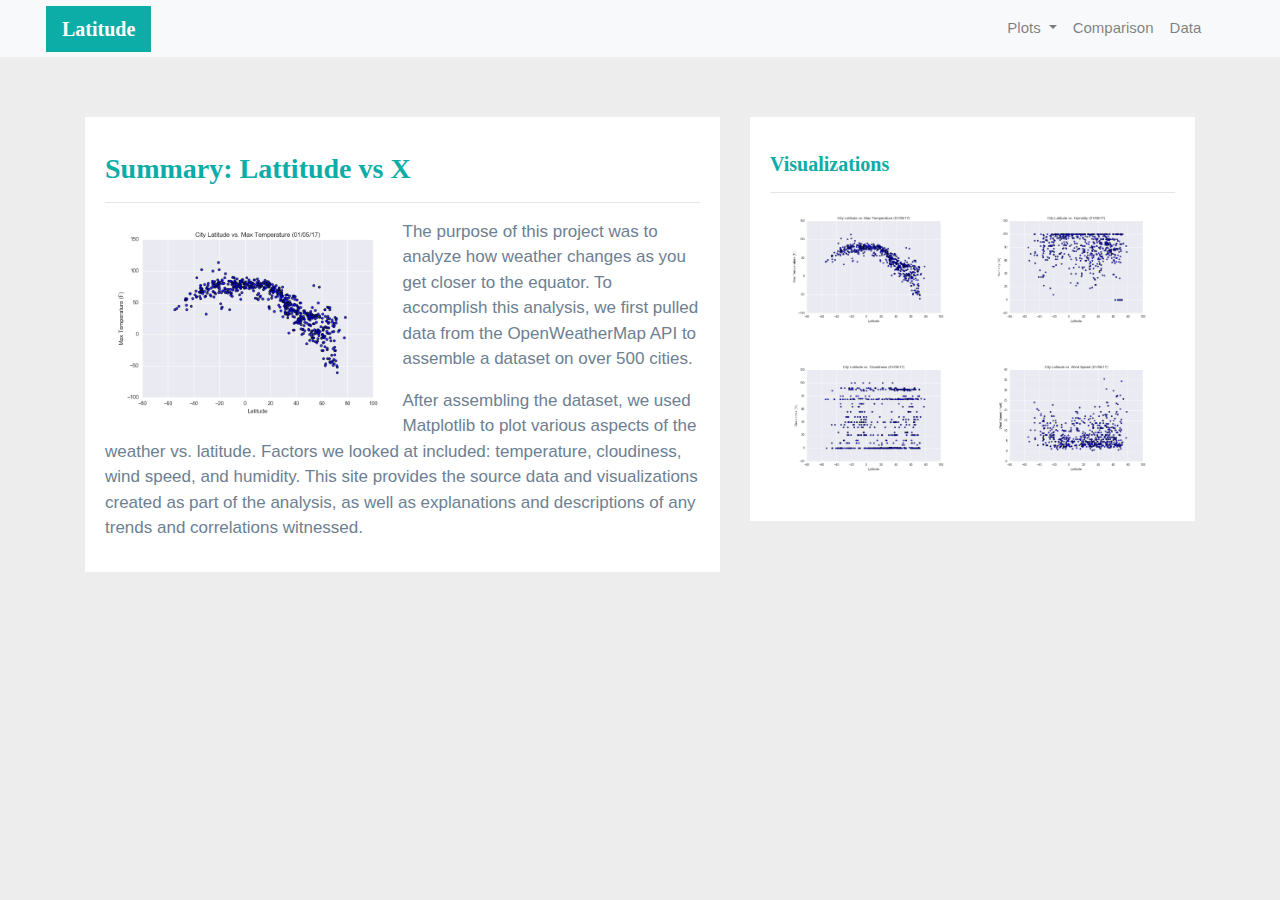
<file: index.html>
<!DOCTYPE html>
<html>

    <head>
        <meta charset="utf-8" />
        <title>Bootstrap Visualization Dashboard</title>
        <meta name="viewport" content="width=device-width, initial-scale=1">

        <!-- Bootstrap CSS -->
        <link rel="stylesheet" href="https://stackpath.bootstrapcdn.com/bootstrap/4.3.1/css/bootstrap.min.css" integrity="sha384-ggOyR0iXCbMQv3Xipma34MD+dH/1fQ784/j6cY/iJTQUOhcWr7x9JvoRxT2MZw1T"
             crossorigin="anonymous">

  <!--CSS Link-->
  <link rel="stylesheet" type="text/css" href="WebVisualizations\style.css">
    </head>


<body>
    <div class="navigation">
    <nav class="navbar navbar-expand-lg navbar-light bg-light">
        <a class="navbar-brand" href="index.html">Latitude</a>
        <button class="navbar-toggler" type="button" data-toggle="collapse" data-target="#navbarSupportedContent" aria-controls="navbarSupportedContent" aria-expanded="false" aria-label="Toggle navigation">
          <span class="navbar-toggler-icon"></span>
        </button>
      <div class="col-8"></div>
      
        <div class="collapse navbar-collapse" id="navbarSupportedContent">
          <ul class="navbar-nav mr-auto">
            <li class="nav-item dropdown">
                <a class="nav-link dropdown-toggle" href="#" id="navbarDropdown" role="button" data-toggle="dropdown" aria-haspopup="true" aria-expanded="false">
                  Plots
                </a>
            <div class="dropdown-menu" aria-labelledby="navbarDropdown">
                <a class="dropdown-item" href="WebVisualizations\maxtemp.html">Max Temp</a>
                <a class="dropdown-item" href="#">Humidity</a>
                <a class="dropdown-item" href="WebVisualizations\Cloudiness.html">Cloudiness</a>
                <a class="dropdown-item" href="#">Wind Speed</a>
              </div>
            </li>
            <li class="nav-item ">
              <a class="nav-link" href="comparison.html">Comparison <span class="sr-only"></span></a>
            </li>
            <li class="nav-item">
              <a class="nav-link" href="table.html">Data</a>
            </li>

          </ul>

        </div>
    </div>
      </nav>
    <div class="container">
        <div class="row">
            <div class="col-lg-7 col-md-12">
                <div class="box">
                    <h3 class="title">Summary: Lattitude vs X</h3>
                    <hr>
                    <img src="Resources\assets\images\Fig1.png" class="vizualization rounded float-left" alt="Max Temperature Graph">
                    <p>The purpose of this project was to analyze how weather changes as you get closer to the equator. To
                      accomplish this analysis, we first pulled data from the OpenWeatherMap API to assemble a dataset on over
                      500 cities.
                    </p>
                    <p>After assembling the dataset, we used Matplotlib to plot various aspects of the weather vs. latitude.
                        Factors we looked at included: temperature, cloudiness, wind speed, and humidity. This site provides the
                        source data and visualizations created as part of the analysis, as well as explanations and descriptions of
                        any trends and correlations witnessed.
                    </p>
                </div>
            </div>
        <div class="col-lg-5 col-md-12">
            <div class="box">
                <h5 class="title">Visualizations</h5>
                <hr>
                <div class="container">
                    <div class="row" style="padding-bottom: 30px;">
                        <div class="col-6">
                            <a href="WebVisualizations\maxtemp.html">
                                <img class="panel" src="Resources/assets/images/Fig1.png" alt="Max Temperature Image">
                            </a>
                        </div>
                        <div class="col-6">
                            <a href="WebVisualizations\humidity.html">
                                <img class="panel" src="Resources/assets/images/Fig2.png" alt="Humidity Graph">
                            </a>
                        </div>
                      </div>
                    <div class="row" style="padding-bottom: 30px;">
                        <div class="col-6">
                            <a href="WebVisualizations\Cloudiness.html">
                                <img class="panel" src="Resources/assets/images/Fig3.png" alt="Cloudiness Graph">
                            </a>
                        </div>
                        <div class="col-6">
                            <a href="WebVisualizations\wind_speed.html">
                                <img class="panel" src="Resources/assets/images/Fig4.png" alt="Wind Speed Graph">
                            </a>
                        </div>
                    </div>
                </div>
            </div>
        </div>

        </div>
    </div>









 <!-- Optional JavaScript -->
    <!-- jQuery first, then Popper.js, then Bootstrap JS -->
    <script src="https://code.jquery.com/jquery-3.2.1.slim.min.js" integrity="sha384-KJ3o2DKtIkvYIK3UENzmM7KCkRr/rE9/Qpg6aAZGJwFDMVNA/GpGFF93hXpG5KkN" crossorigin="anonymous"></script>
    <script src="https://cdnjs.cloudflare.com/ajax/libs/popper.js/1.12.9/umd/popper.min.js" integrity="sha384-ApNbgh9B+Y1QKtv3Rn7W3mgPxhU9K/ScQsAP7hUibX39j7fakFPskvXusvfa0b4Q" crossorigin="anonymous"></script>
    <script src="https://maxcdn.bootstrapcdn.com/bootstrap/4.0.0/js/bootstrap.min.js" integrity="sha384-JZR6Spejh4U02d8jOt6vLEHfe/JQGiRRSQQxSfFWpi1MquVdAyjUar5+76PVCmYl" crossorigin="anonymous"></script>
  
</body>
</html>
</file>
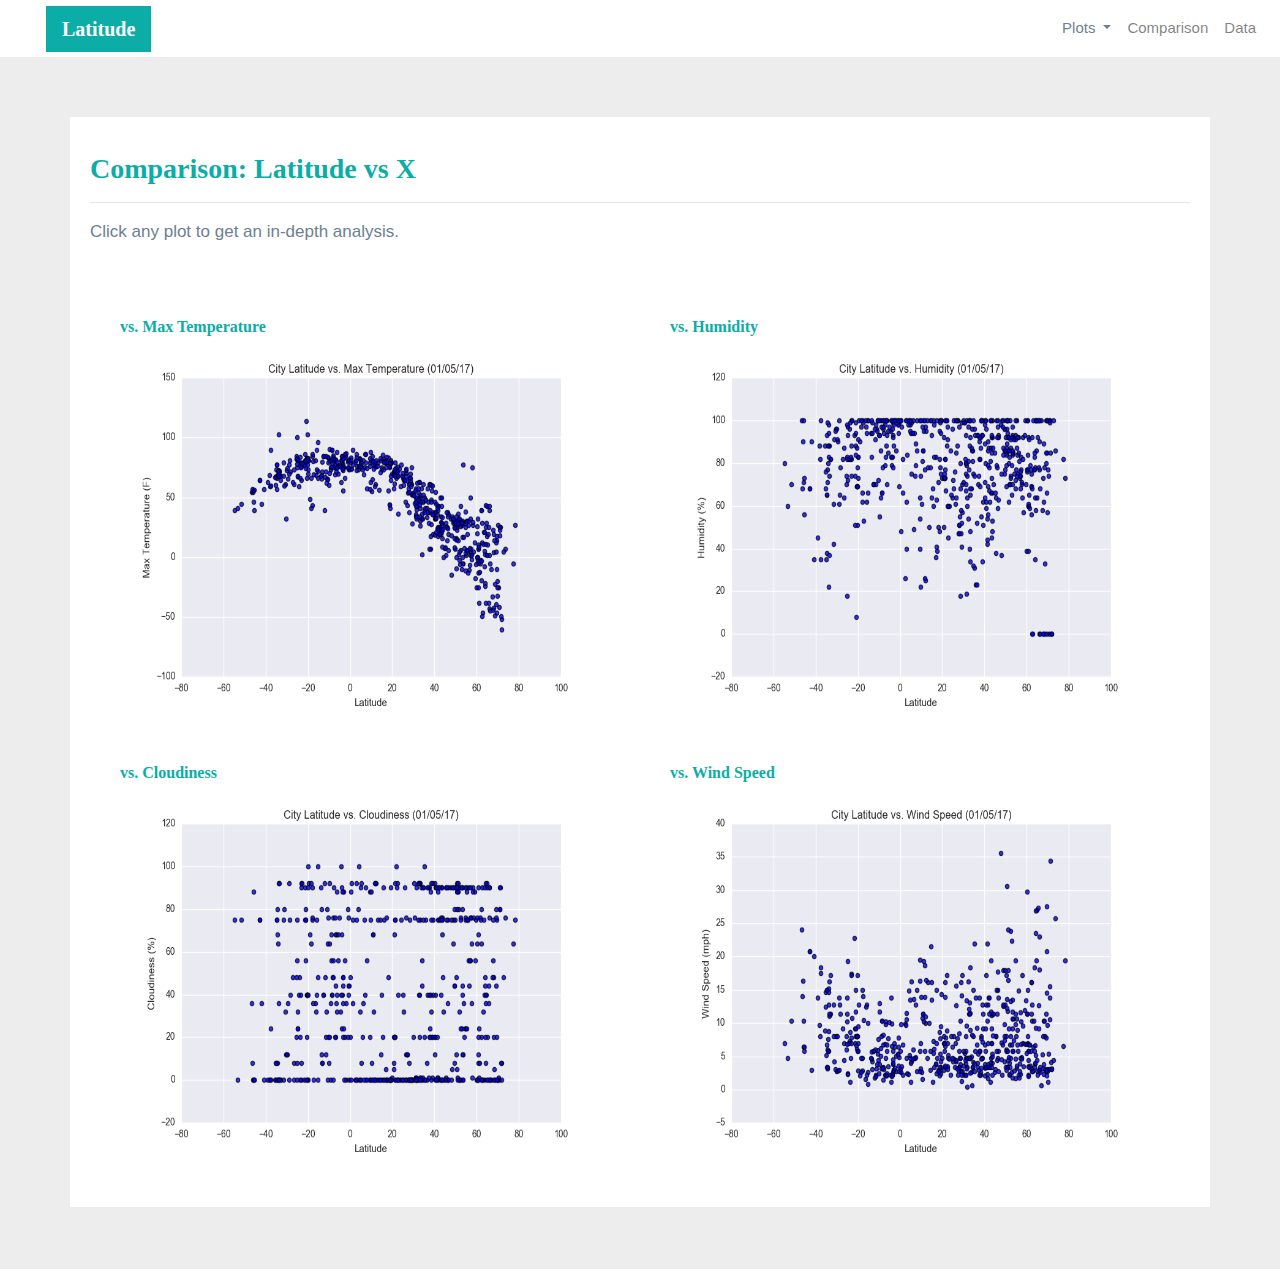
<file: comparison.html>
<!DOCTYPE html>
<html>

<head>
  <meta charset="utf-8" />
  <meta http-equiv="X-UA-Compatible" content="IE=edge">
  <title>Bootstrap Visualization Dashboard</title>
  <meta name="viewport" content="width=device-width, initial-scale=1">

  <!-- Bootstrap CSS -->
  <link rel="stylesheet" href="https://stackpath.bootstrapcdn.com/bootstrap/4.3.1/css/bootstrap.min.css" integrity="sha384-ggOyR0iXCbMQv3Xipma34MD+dH/1fQ784/j6cY/iJTQUOhcWr7x9JvoRxT2MZw1T"
    crossorigin="anonymous">

  <!--CSS Link-->
  <link rel="stylesheet" type="text/css" href="WebVisualizations\style.css">

</head>

<body>
  <!-- Navigation Section -->
  <div class="navigation">
    <nav class="navbar navbar-expand-lg navbar-light">
      <a class="navbar-brand" style="background-color: #0BADA6;" href="index.html">Latitude</a>
      <button class="navbar-toggler  border border-white" type="button" data-toggle="collapse" data-target="#navbarNavDropdown"
        aria-controls="navbarNavDropdown" aria-expanded="false" aria-label="Toggle navigation">
        <span class="navbar-toggler-icon"></span>
      </button>
      <div class="collapse navbar-collapse" id="navbarNavDropdown">
        <ul class="navbar-nav ml-auto">
          <li class="nav-item dropdown">
            <a class="nav-link dropdown-toggle" href="#" id="navbarDropdownMenuLink" data-toggle="dropdown"
              aria-haspopup="true" aria-expanded="false" style="color: #6D8092">
              Plots
            </a>
            <div class="dropdown-menu" aria-labelledby="navbarDropdownMenuLink">
              <a class="dropdown-item" href="WebVisualizations\maxtemp.html">Max Temperature</a>
              <a class="dropdown-item" href="humidity.html">Humidity</a>
              <a class="dropdown-item" href="WebVisualizations\Cloudiness.html">Cloudiness</a>
              <a class="dropdown-item" href="wind_speed.html">Wind Speed</a>
            </div>
          </li>
          <li class="nav-item">
            <a class="nav-link" href="comparisons.html">Comparison</a>
          </li>
          <li class="nav-item">
            <a class="nav-link" href="table.html">Data</a>
          </li>

        </ul>
      </div>
    </nav>
  </div>
  <!-- Content Section -->
  <div class="container">
    <div class="row">
      <div>
        <!-- Left box  -->
        <div class="box">
          <h3 class="title">Comparison: Latitude vs X</h3>
          <hr>
          <p>Click any plot to get an in-depth analysis.</p>
          <div class="container" style="padding-bottom: 40px;">
            <div class="row">
              <div class="col-lg-6" style="padding: 30px;">
                <div class="title">vs. Max Temperature</div>
                <a href="WebVisualizations\maxtemp.html">
                  <img class="panel" src="Resources/assets/images/Fig1.png" alt="Max Temperature Image">
                </a>
              </div>
              <div class="col-lg-6" style="padding: 30px;">
                <div class="title">vs. Humidity</div>
                <a href="WebVisualizations\humidity.html">
                  <img class="panel" src="Resources/assets/images/Fig2.png" alt="Humidity Graph">
                </a>
              </div>
            </div>

            <div class="row">
              <div class="col-lg-6" style="padding: 30px;">
                <div class="title">vs. Cloudiness</div>
                <a href="WebVisualizations\Cloudiness.html">
                  <img class="panel" src="Resources/assets/images/Fig3.png" alt="Cloudiness Graph">
                </a>

              </div>
              <div class="col-lg-6" style="padding: 30px;">
                <div class="title">vs. Wind Speed</div>
                <a href="WebVisualizations\wind_speed.html">
                  <img class="panel" src="Resources/assets/images/Fig4.png" alt="Wind Speed Graph">
                </a>
              </div>
            </div>
          </div>
        </div>
      </div>
    </div>
  </div>

  <!-- Bootstrap JS -->
  <script src="https://code.jquery.com/jquery-3.3.1.slim.min.js" integrity="sha384-q8i/X+965DzO0rT7abK41JStQIAqVgRVzpbzo5smXKp4YfRvH+8abtTE1Pi6jizo" 
    crossorigin="anonymous"></script>
  <script src="https://cdnjs.cloudflare.com/ajax/libs/popper.js/1.14.7/umd/popper.min.js" integrity="sha384-UO2eT0CpHqdSJQ6hJty5KVphtPhzWj9WO1clHTMGa3JDZwrnQq4sF86dIHNDz0W1" 
    crossorigin="anonymous"></script>
  <script src="https://stackpath.bootstrapcdn.com/bootstrap/4.3.1/js/bootstrap.min.js" integrity="sha384-JjSmVgyd0p3pXB1rRibZUAYoIIy6OrQ6VrjIEaFf/nJGzIxFDsf4x0xIM+B07jRM" 
    crossorigin="anonymous"></script>

</body>

</html>
</file>
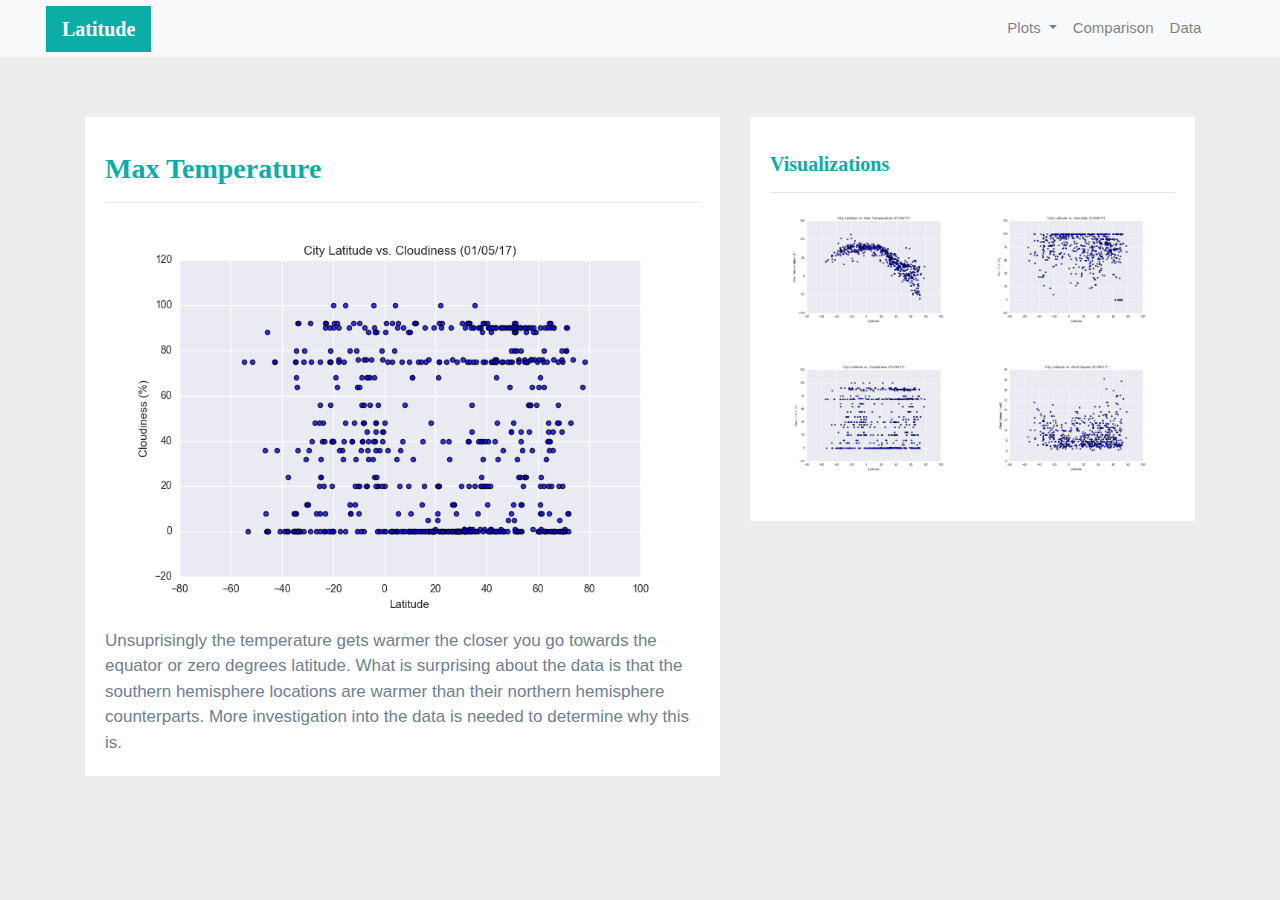
<file: WebVisualizations/Cloudiness.html>
<!DOCTYPE html>
<html>

    <head>
        <meta charset="utf-8" />
        <title>Bootstrap Visualization Dashboard</title>
        <meta name="viewport" content="width=device-width, initial-scale=1">

        <!-- Bootstrap CSS -->
        <link rel="stylesheet" href="https://stackpath.bootstrapcdn.com/bootstrap/4.3.1/css/bootstrap.min.css" integrity="sha384-ggOyR0iXCbMQv3Xipma34MD+dH/1fQ784/j6cY/iJTQUOhcWr7x9JvoRxT2MZw1T"
             crossorigin="anonymous">

  <!--CSS Link-->
  <link rel="stylesheet" type="text/css" href="style.css">
    </head>


<body>
    <div class="navigation">
    <nav class="navbar navbar-expand-lg navbar-light bg-light">
        <a class="navbar-brand" href="index.html">Latitude</a>
        <button class="navbar-toggler" type="button" data-toggle="collapse" data-target="#navbarSupportedContent" aria-controls="navbarSupportedContent" aria-expanded="false" aria-label="Toggle navigation">
          <span class="navbar-toggler-icon"></span>
        </button>
      <div class="col-8"></div>
      
        <div class="collapse navbar-collapse" id="navbarSupportedContent">
          <ul class="navbar-nav mr-auto">
            <li class="nav-item dropdown">
                <a class="nav-link dropdown-toggle" href="#" id="navbarDropdown" role="button" data-toggle="dropdown" aria-haspopup="true" aria-expanded="false">
                  Plots
                </a>
            <div class="dropdown-menu" aria-labelledby="navbarDropdown">
                <a class="dropdown-item" href="maxtemp.html">Max Temp</a>
                <a class="dropdown-item" href="Cloudiness.html">Humidity</a>
                <a class="dropdown-item" href="#">Cloudiness</a>
                <a class="dropdown-item" href="#">Wind Speed</a>
              </div>
            </li>
            <li class="nav-item ">
              <a class="nav-link" href="comparison.html">Comparison <span class="sr-only"></span></a>
            </li>
            <li class="nav-item">
              <a class="nav-link" href="table.html">Data</a>
            </li>

          </ul>

        </div>
    </div>
      </nav>
    <div class="container">
        <div class="row">
            <div class="col-lg-7 col-md-12">
                <div class="box" style="padding-bottom: 5px;">
                    <h3 class="title">Max Temperature</h3>
                    <hr>
                    <img src="..\Resources\assets\images\Fig3.png"  alt="Max Temperature Graph">
                    <p>Unsuprisingly the temperature gets warmer the closer you go towards the equator or zero degrees latitude. What
                        is surprising about the data is that the southern hemisphere locations are warmer than their northern hemisphere
                        counterparts. More investigation into the data is needed to determine why this is.
                    </p>
                </div>
            </div>
            <div class="col-lg-5 col-md-12">
                <div class="box">
                    <h5 class="title">Visualizations</h5>
                    <hr>
                    <div class="container">
                        <div class="row" style="padding-bottom: 30px;">
                            <div class="col-6">
                                <a href="maxtemp.html">
                                    <img class="panel" src="..\Resources/assets/images/Fig1.png" alt="Max Temperature Image" width="300" height="300">
                                </a>
                            </div>
                            <div class="col-6">
                                <a href="humidity.html">
                                    <img class="panel" src="..\Resources/assets/images/Fig2.png" alt="Humidity Graph">
                                </a>
                            </div>
                          </div>
                        <div class="row" style="padding-bottom: 30px;">
                            <div class="col-6">
                                <a href="cloudiness.html">
                                    <img class="panel" src="..\Resources/assets/images/Fig3.png" alt="Cloudiness Graph">
                                </a>
                            </div>
                            <div class="col-6">
                                <a href="wind_speed.html">
                                    <img class="panel" src="..\Resources/assets/images/Fig4.png" alt="Wind Speed Graph">
                                </a>
                            </div>
                        </div>
                    </div>
                </div>
            </div>
    
            </div>
        </div>









 <!-- Optional JavaScript -->
    <!-- jQuery first, then Popper.js, then Bootstrap JS -->
    <script src="https://code.jquery.com/jquery-3.2.1.slim.min.js" integrity="sha384-KJ3o2DKtIkvYIK3UENzmM7KCkRr/rE9/Qpg6aAZGJwFDMVNA/GpGFF93hXpG5KkN" crossorigin="anonymous"></script>
    <script src="https://cdnjs.cloudflare.com/ajax/libs/popper.js/1.12.9/umd/popper.min.js" integrity="sha384-ApNbgh9B+Y1QKtv3Rn7W3mgPxhU9K/ScQsAP7hUibX39j7fakFPskvXusvfa0b4Q" crossorigin="anonymous"></script>
    <script src="https://maxcdn.bootstrapcdn.com/bootstrap/4.0.0/js/bootstrap.min.js" integrity="sha384-JZR6Spejh4U02d8jOt6vLEHfe/JQGiRRSQQxSfFWpi1MquVdAyjUar5+76PVCmYl" crossorigin="anonymous"></script>
  
</body>
</html>
</file>
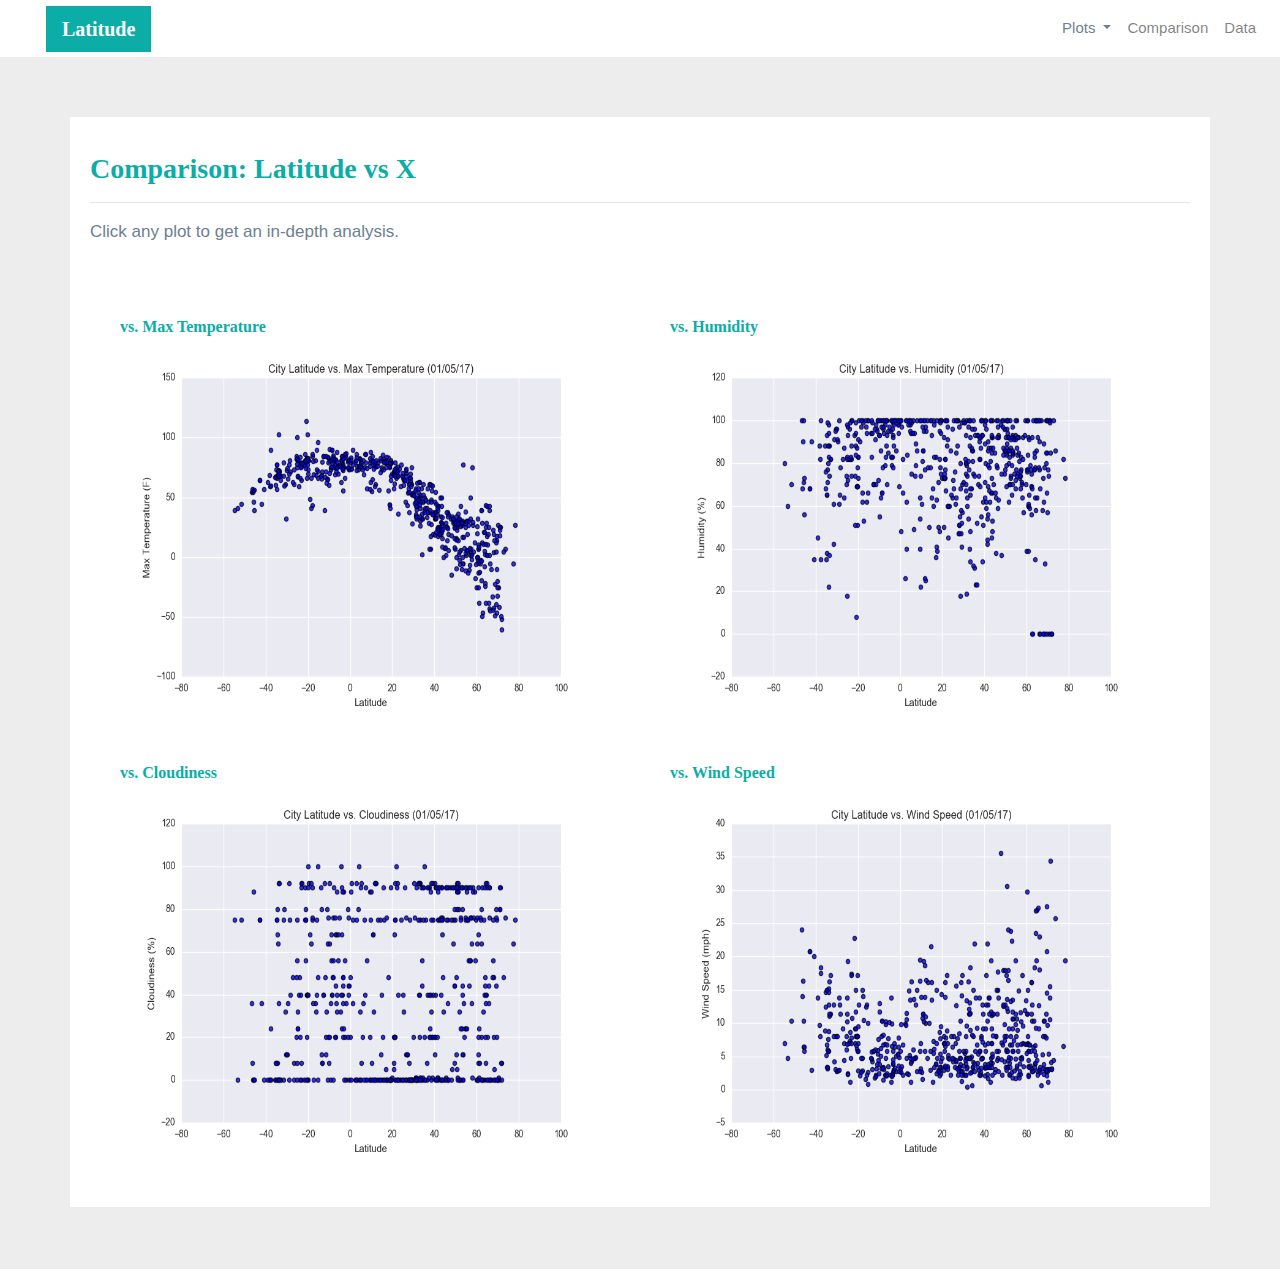
<file: WebVisualizations/comparison.html>
<!DOCTYPE html>
<html>

<head>
  <meta charset="utf-8" />
  <meta http-equiv="X-UA-Compatible" content="IE=edge">
  <title>Bootstrap Visualization Dashboard</title>
  <meta name="viewport" content="width=device-width, initial-scale=1">

  <!-- Bootstrap CSS -->
  <link rel="stylesheet" href="https://stackpath.bootstrapcdn.com/bootstrap/4.3.1/css/bootstrap.min.css" integrity="sha384-ggOyR0iXCbMQv3Xipma34MD+dH/1fQ784/j6cY/iJTQUOhcWr7x9JvoRxT2MZw1T"
    crossorigin="anonymous">

  <!--CSS Link-->
  <link rel="stylesheet" type="text/css" href="style.css">

</head>

<body>
  <!-- Navigation Section -->
  <div class="navigation">
    <nav class="navbar navbar-expand-lg navbar-light">
      <a class="navbar-brand" style="background-color: #0BADA6;" href="index.html">Latitude</a>
      <button class="navbar-toggler  border border-white" type="button" data-toggle="collapse" data-target="#navbarNavDropdown"
        aria-controls="navbarNavDropdown" aria-expanded="false" aria-label="Toggle navigation">
        <span class="navbar-toggler-icon"></span>
      </button>
      <div class="collapse navbar-collapse" id="navbarNavDropdown">
        <ul class="navbar-nav ml-auto">
          <li class="nav-item dropdown">
            <a class="nav-link dropdown-toggle" href="#" id="navbarDropdownMenuLink" data-toggle="dropdown"
              aria-haspopup="true" aria-expanded="false" style="color: #6D8092">
              Plots
            </a>
            <div class="dropdown-menu" aria-labelledby="navbarDropdownMenuLink">
              <a class="dropdown-item" href="maxtemp.html">Max Temperature</a>
              <a class="dropdown-item" href="humidity.html">Humidity</a>
              <a class="dropdown-item" href="cloudiness.html">Cloudiness</a>
              <a class="dropdown-item" href="wind_speed.html">Wind Speed</a>
            </div>
          </li>
          <li class="nav-item">
            <a class="nav-link" href="comparisons.html">Comparison</a>
          </li>
          <li class="nav-item">
            <a class="nav-link" href="table.html">Data</a>
          </li>

        </ul>
      </div>
    </nav>
  </div>
  <!-- Content Section -->
  <div class="container">
    <div class="row">
      <div>
        <!-- Left box  -->
        <div class="box">
          <h3 class="title">Comparison: Latitude vs X</h3>
          <hr>
          <p>Click any plot to get an in-depth analysis.</p>
          <div class="container" style="padding-bottom: 40px;">
            <div class="row">
              <div class="col-lg-6" style="padding: 30px;">
                <div class="title">vs. Max Temperature</div>
                <a href="maxtemp.html">
                  <img class="panel" src="..\Resources/assets/images/Fig1.png" alt="Max Temperature Image">
                </a>
              </div>
              <div class="col-lg-6" style="padding: 30px;">
                <div class="title">vs. Humidity</div>
                <a href="humidity.html">
                  <img class="panel" src="..\Resources/assets/images/Fig2.png" alt="Humidity Graph">
                </a>
              </div>
            </div>

            <div class="row">
              <div class="col-lg-6" style="padding: 30px;">
                <div class="title">vs. Cloudiness</div>
                <a href="cloudiness.html">
                  <img class="panel" src="..\Resources/assets/images/Fig3.png" alt="Cloudiness Graph">
                </a>

              </div>
              <div class="col-lg-6" style="padding: 30px;">
                <div class="title">vs. Wind Speed</div>
                <a href="wind_speed.html">
                  <img class="panel" src="..\Resources/assets/images/Fig4.png" alt="Wind Speed Graph">
                </a>
              </div>
            </div>
          </div>
        </div>
      </div>
    </div>
  </div>

  <!-- Bootstrap JS -->
  <script src="https://code.jquery.com/jquery-3.3.1.slim.min.js" integrity="sha384-q8i/X+965DzO0rT7abK41JStQIAqVgRVzpbzo5smXKp4YfRvH+8abtTE1Pi6jizo" 
    crossorigin="anonymous"></script>
  <script src="https://cdnjs.cloudflare.com/ajax/libs/popper.js/1.14.7/umd/popper.min.js" integrity="sha384-UO2eT0CpHqdSJQ6hJty5KVphtPhzWj9WO1clHTMGa3JDZwrnQq4sF86dIHNDz0W1" 
    crossorigin="anonymous"></script>
  <script src="https://stackpath.bootstrapcdn.com/bootstrap/4.3.1/js/bootstrap.min.js" integrity="sha384-JjSmVgyd0p3pXB1rRibZUAYoIIy6OrQ6VrjIEaFf/nJGzIxFDsf4x0xIM+B07jRM" 
    crossorigin="anonymous"></script>

</body>

</html>
</file>
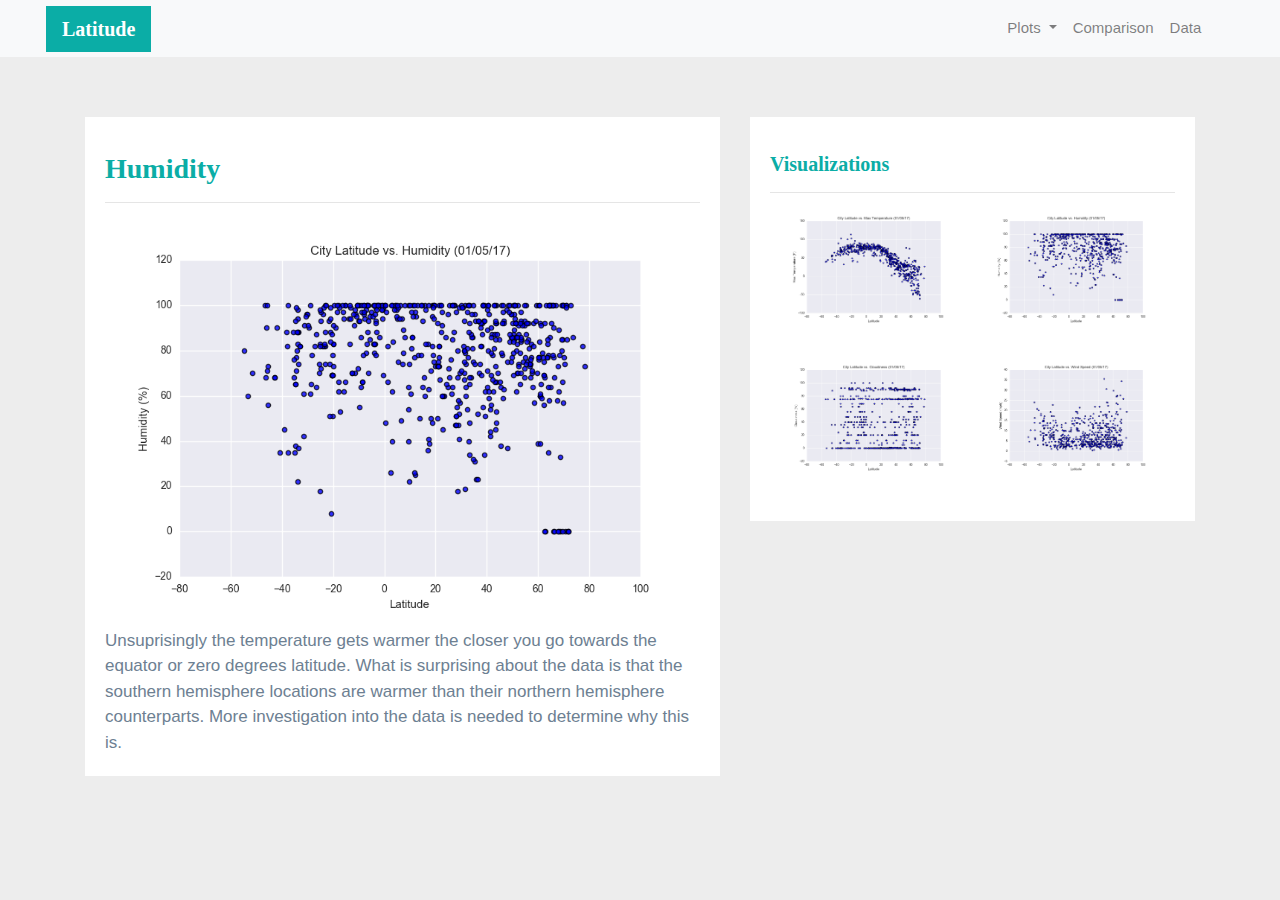
<file: WebVisualizations/humidity.html>
<!DOCTYPE html>
<html>

    <head>
        <meta charset="utf-8" />
        <title>Bootstrap Visualization Dashboard</title>
        <meta name="viewport" content="width=device-width, initial-scale=1">

        <!-- Bootstrap CSS -->
        <link rel="stylesheet" href="https://stackpath.bootstrapcdn.com/bootstrap/4.3.1/css/bootstrap.min.css" integrity="sha384-ggOyR0iXCbMQv3Xipma34MD+dH/1fQ784/j6cY/iJTQUOhcWr7x9JvoRxT2MZw1T"
             crossorigin="anonymous">

  <!--CSS Link-->
  <link rel="stylesheet" type="text/css" href="style.css">
    </head>


<body>
    <div class="navigation">
    <nav class="navbar navbar-expand-lg navbar-light bg-light">
        <a class="navbar-brand" href="../index.html">Latitude</a>
        <button class="navbar-toggler" type="button" data-toggle="collapse" data-target="#navbarSupportedContent" aria-controls="navbarSupportedContent" aria-expanded="false" aria-label="Toggle navigation">
          <span class="navbar-toggler-icon"></span>
        </button>
      <div class="col-8"></div>
      
        <div class="collapse navbar-collapse" id="navbarSupportedContent">
          <ul class="navbar-nav mr-auto">
            <li class="nav-item dropdown">
                <a class="nav-link dropdown-toggle" href="#" id="navbarDropdown" role="button" data-toggle="dropdown" aria-haspopup="true" aria-expanded="false">
                  Plots
                </a>
            <div class="dropdown-menu" aria-labelledby="navbarDropdown">
                <a class="dropdown-item" href="maxtemp.html">Max Temp</a>
                <a class="dropdown-item" href="humidity.html">Humidity</a>
                <a class="dropdown-item" href="Cloudiness.html">Cloudiness</a>
                <a class="dropdown-item" href="#">Wind Speed</a>
              </div>
            </li>
            <li class="nav-item ">
              <a class="nav-link" href="../comparison.html">Comparison <span class="sr-only"></span></a>
            </li>
            <li class="nav-item">
              <a class="nav-link" href="../table.html">Data</a>
            </li>

          </ul>

        </div>
    </div>
      </nav>
    <div class="container">
        <div class="row">
            <div class="col-lg-7 col-md-12">
                <div class="box" style="padding-bottom: 5px;">
                    <h3 class="title">Humidity</h3>
                    <hr>
                    <img src="..\Resources\assets\images\Fig2.png"  alt="Humidity Graph">
                    <p>Unsuprisingly the temperature gets warmer the closer you go towards the equator or zero degrees latitude. What
                        is surprising about the data is that the southern hemisphere locations are warmer than their northern hemisphere
                        counterparts. More investigation into the data is needed to determine why this is.
                    </p>
                </div>
            </div>
            <div class="col-lg-5 col-md-12">
                <div class="box">
                    <h5 class="title">Visualizations</h5>
                    <hr>
                    <div class="container">
                        <div class="row" style="padding-bottom: 30px;">
                            <div class="col-6">
                                <a href="maxtemp.html">
                                    <img class="panel" src="..\Resources\assets\images\Fig1.png" alt="Max Temperature Image" width="300" height="300">
                                </a>
                            </div>
                            <div class="col-6">
                                <a href="humidity.html">
                                    <img class="panel" src="../Resources/assets/images/Fig2.png" alt="Humidity Graph">
                                </a>
                            </div>
                          </div>
                        <div class="row" style="padding-bottom: 30px;">
                            <div class="col-6">
                                <a href="cloudiness.html">
                                    <img class="panel" src="../Resources/assets/images/Fig3.png" alt="Cloudiness Graph">
                                </a>
                            </div>
                            <div class="col-6">
                                <a href="wind_speed.html">
                                    <img class="panel" src="../Resources/assets/images/Fig4.png" alt="Wind Speed Graph">
                                </a>
                            </div>
                        </div>
                    </div>
                </div>
            </div>
    
            </div>
        </div>









 <!-- Optional JavaScript -->
    <!-- jQuery first, then Popper.js, then Bootstrap JS -->
    <script src="https://code.jquery.com/jquery-3.2.1.slim.min.js" integrity="sha384-KJ3o2DKtIkvYIK3UENzmM7KCkRr/rE9/Qpg6aAZGJwFDMVNA/GpGFF93hXpG5KkN" crossorigin="anonymous"></script>
    <script src="https://cdnjs.cloudflare.com/ajax/libs/popper.js/1.12.9/umd/popper.min.js" integrity="sha384-ApNbgh9B+Y1QKtv3Rn7W3mgPxhU9K/ScQsAP7hUibX39j7fakFPskvXusvfa0b4Q" crossorigin="anonymous"></script>
    <script src="https://maxcdn.bootstrapcdn.com/bootstrap/4.0.0/js/bootstrap.min.js" integrity="sha384-JZR6Spejh4U02d8jOt6vLEHfe/JQGiRRSQQxSfFWpi1MquVdAyjUar5+76PVCmYl" crossorigin="anonymous"></script>
  
</body>
</html>
</file>
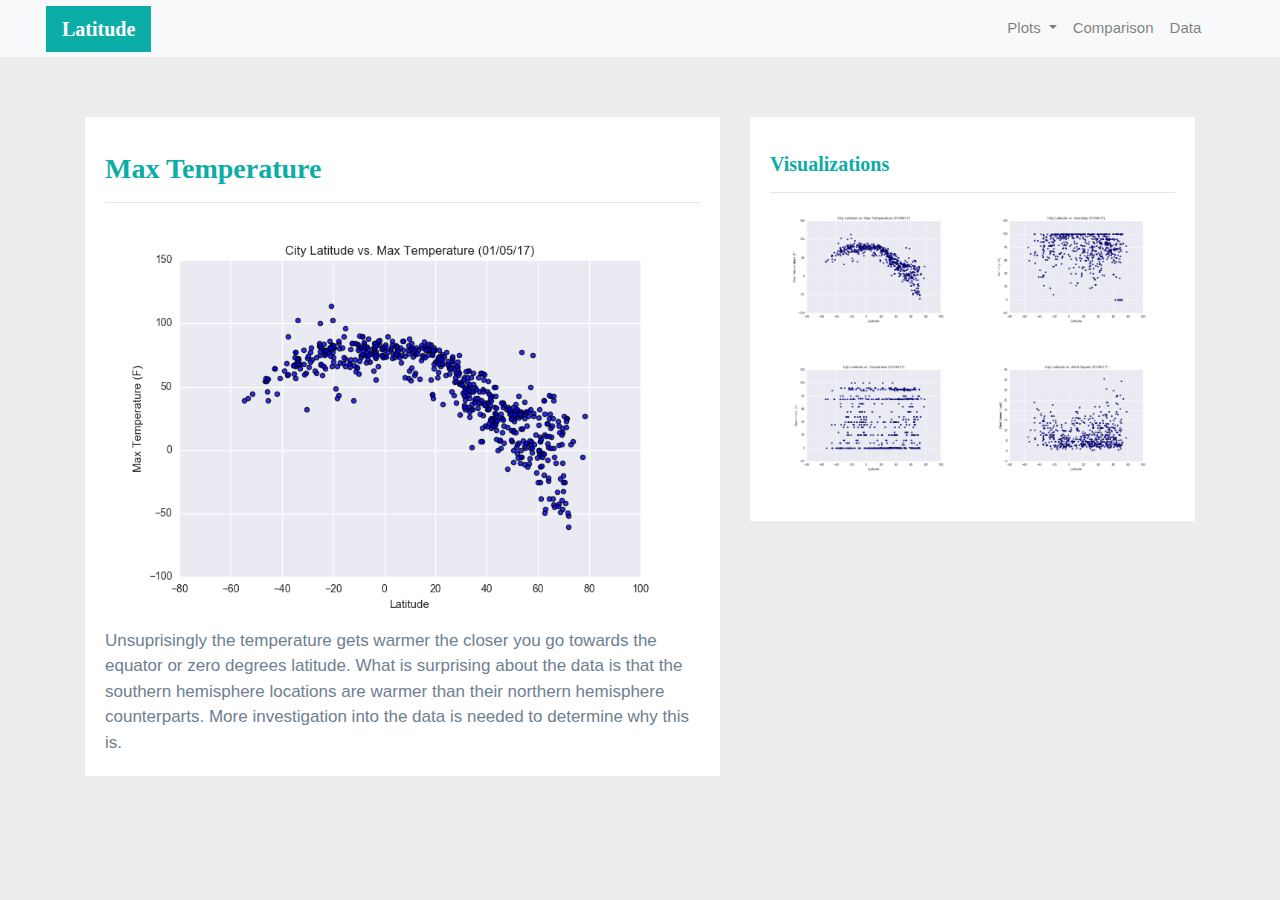
<file: WebVisualizations/maxtemp.html>
<!DOCTYPE html>
<html>

    <head>
        <meta charset="utf-8" />
        <title>Bootstrap Visualization Dashboard</title>
        <meta name="viewport" content="width=device-width, initial-scale=1">

        <!-- Bootstrap CSS -->
        <link rel="stylesheet" href="https://stackpath.bootstrapcdn.com/bootstrap/4.3.1/css/bootstrap.min.css" integrity="sha384-ggOyR0iXCbMQv3Xipma34MD+dH/1fQ784/j6cY/iJTQUOhcWr7x9JvoRxT2MZw1T"
             crossorigin="anonymous">

  <!--CSS Link-->
  <link rel="stylesheet" type="text/css" href="style.css">
    </head>


<body>
    <div class="navigation">
    <nav class="navbar navbar-expand-lg navbar-light bg-light">
        <a class="navbar-brand" href="../index.html">Latitude</a>
        <button class="navbar-toggler" type="button" data-toggle="collapse" data-target="#navbarSupportedContent" aria-controls="navbarSupportedContent" aria-expanded="false" aria-label="Toggle navigation">
          <span class="navbar-toggler-icon"></span>
        </button>
      <div class="col-8"></div>
      
        <div class="collapse navbar-collapse" id="navbarSupportedContent">
          <ul class="navbar-nav mr-auto">
            <li class="nav-item dropdown">
                <a class="nav-link dropdown-toggle" href="#" id="navbarDropdown" role="button" data-toggle="dropdown" aria-haspopup="true" aria-expanded="false">
                  Plots
                </a>
            <div class="dropdown-menu" aria-labelledby="navbarDropdown">
                <a class="dropdown-item" href="maxtemp.html">Max Temp</a>
                <a class="dropdown-item" href="#">Humidity</a>
                <a class="dropdown-item" href="Cloudiness.html">Cloudiness</a>
                <a class="dropdown-item" href="#">Wind Speed</a>
              </div>
            </li>
            <li class="nav-item ">
              <a class="nav-link" href="C:\Users\Jon\Web-Design-Challenge\comparison.html">Comparison <span class="sr-only"></span></a>
            </li>
            <li class="nav-item">
              <a class="nav-link" href="../table.html">Data</a>
            </li>

          </ul>

        </div>
    </div>
      </nav>
    <div class="container">
        <div class="row">
            <div class="col-lg-7 col-md-12">
                <div class="box" style="padding-bottom: 5px;">
                    <h3 class="title">Max Temperature</h3>
                    <hr>
                    <img src="..\Resources\assets\images\Fig1.png"  alt="Max Temperature Graph">
                    <p>Unsuprisingly the temperature gets warmer the closer you go towards the equator or zero degrees latitude. What
                        is surprising about the data is that the southern hemisphere locations are warmer than their northern hemisphere
                        counterparts. More investigation into the data is needed to determine why this is.
                    </p>
                </div>
            </div>
            <div class="col-lg-5 col-md-12">
                <div class="box">
                    <h5 class="title">Visualizations</h5>
                    <hr>
                    <div class="container">
                        <div class="row" style="padding-bottom: 30px;">
                            <div class="col-6">
                                <a href="maxtemp.html">
                                    <img class="panel" src="..\Resources\assets\images\Fig1.png" alt="Max Temperature Image" width="300" height="300">
                                </a>
                            </div>
                            <div class="col-6">
                                <a href="humidity.html">
                                    <img class="panel" src="../Resources/assets/images/Fig2.png" alt="Humidity Graph">
                                </a>
                            </div>
                          </div>
                        <div class="row" style="padding-bottom: 30px;">
                            <div class="col-6">
                                <a href="cloudiness.html">
                                    <img class="panel" src="../Resources/assets/images/Fig3.png" alt="Cloudiness Graph">
                                </a>
                            </div>
                            <div class="col-6">
                                <a href="wind_speed.html">
                                    <img class="panel" src="../Resources/assets/images/Fig4.png" alt="Wind Speed Graph">
                                </a>
                            </div>
                        </div>
                    </div>
                </div>
            </div>
    
            </div>
        </div>









 <!-- Optional JavaScript -->
    <!-- jQuery first, then Popper.js, then Bootstrap JS -->
    <script src="https://code.jquery.com/jquery-3.2.1.slim.min.js" integrity="sha384-KJ3o2DKtIkvYIK3UENzmM7KCkRr/rE9/Qpg6aAZGJwFDMVNA/GpGFF93hXpG5KkN" crossorigin="anonymous"></script>
    <script src="https://cdnjs.cloudflare.com/ajax/libs/popper.js/1.12.9/umd/popper.min.js" integrity="sha384-ApNbgh9B+Y1QKtv3Rn7W3mgPxhU9K/ScQsAP7hUibX39j7fakFPskvXusvfa0b4Q" crossorigin="anonymous"></script>
    <script src="https://maxcdn.bootstrapcdn.com/bootstrap/4.0.0/js/bootstrap.min.js" integrity="sha384-JZR6Spejh4U02d8jOt6vLEHfe/JQGiRRSQQxSfFWpi1MquVdAyjUar5+76PVCmYl" crossorigin="anonymous"></script>
  
</body>
</html>
</file>
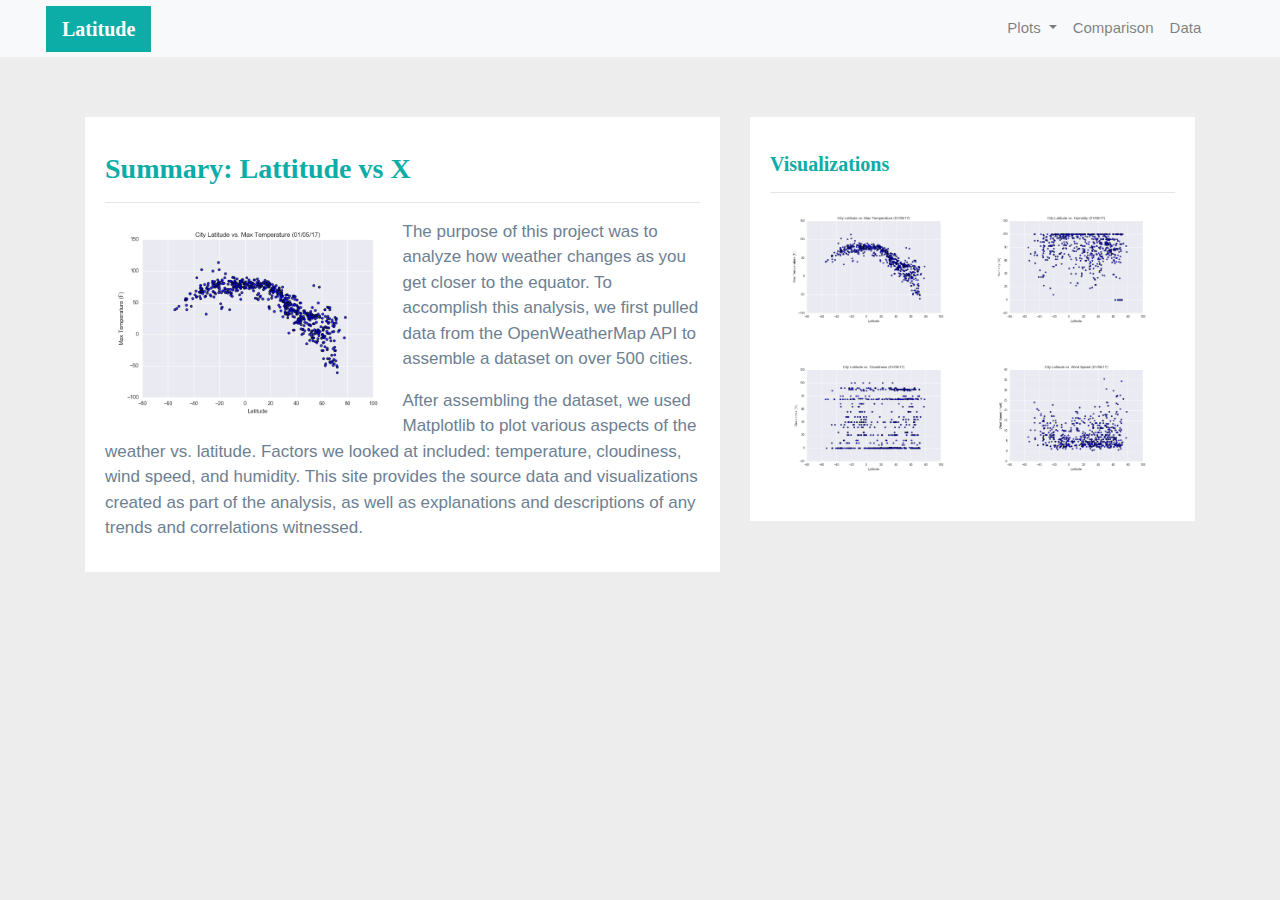
<file: WebVisualizations/me.html>
<!DOCTYPE html>
<html>

    <head>
        <meta charset="utf-8" />
        <meta http-equiv="X-UA-Compatible" content="IE=edge">
        <title>Bootstrap Visualization Dashboard</title>
        <meta name="viewport" content="width=device-width, initial-scale=1">

        <!-- Bootstrap CSS -->
        <link rel="stylesheet" href="https://stackpath.bootstrapcdn.com/bootstrap/4.3.1/css/bootstrap.min.css" integrity="sha384-ggOyR0iXCbMQv3Xipma34MD+dH/1fQ784/j6cY/iJTQUOhcWr7x9JvoRxT2MZw1T"
             crossorigin="anonymous">

  <!--CSS Link-->
  <link rel="stylesheet" type="text/css" href="style.css">
    </head>


<body>
    <div class="navigation">
    <nav class="navbar navbar-expand-lg navbar-light bg-light">
        <a class="navbar-brand" href="me.html">Latitude</a>
        <button class="navbar-toggler" type="button" data-toggle="collapse" data-target="#navbarSupportedContent" aria-controls="navbarSupportedContent" aria-expanded="false" aria-label="Toggle navigation">
          <span class="navbar-toggler-icon"></span>
        </button>
      <div class="col-8"></div>
      
        <div class="collapse navbar-collapse" id="navbarSupportedContent">
          <ul class="navbar-nav mr-auto">
            <li class="nav-item dropdown">
                <a class="nav-link dropdown-toggle" href="#" id="navbarDropdown" role="button" data-toggle="dropdown" aria-haspopup="true" aria-expanded="false">
                  Plots
                </a>
            <div class="dropdown-menu" aria-labelledby="navbarDropdown">
                <a class="dropdown-item" href="#">Max Temp</a>
                <a class="dropdown-item" href="#">Humidity</a>
                <a class="dropdown-item" href="#">Cloudiness</a>
                <a class="dropdown-item" href="#">Wind Speed</a>
              </div>
            </li>
            <li class="nav-item ">
              <a class="nav-link" href="#">Comparison <span class="sr-only"></span></a>
            </li>
            <li class="nav-item">
              <a class="nav-link" href="table.html">Data</a>
            </li>

          </ul>

        </div>
    </div>
      </nav>
    <div class="container">
        <div class="row">
            <div class="col-lg-7 col-md-12">
                <div class="box">
                    <h3 class="title">Summary: Lattitude vs X</h3>
                    <hr>
                    <img src="..\Resources\assets\images\Fig1.png" class="vizualization rounded float-left" alt="Max Temperature Graph">
                    <p>The purpose of this project was to analyze how weather changes as you get closer to the equator. To
                      accomplish this analysis, we first pulled data from the OpenWeatherMap API to assemble a dataset on over
                      500 cities.
                    </p>
                    <p>After assembling the dataset, we used Matplotlib to plot various aspects of the weather vs. latitude.
                        Factors we looked at included: temperature, cloudiness, wind speed, and humidity. This site provides the
                        source data and visualizations created as part of the analysis, as well as explanations and descriptions of
                        any trends and correlations witnessed.
                    </p>
                </div>
            </div>
        <div class="col-lg-5 col-md-12">
            <div class="box">
                <h5 class="title">Visualizations</h5>
                <hr>
                <div class="container">
                    <div class="row" style="padding-bottom: 30px;">
                        <div class="col-6">
                            <a href="max_temperature.html">
                                <img class="panel" src="..\Resources/assets/images/Fig1.png" alt="Max Temperature Image">
                            </a>
                        </div>
                        <div class="col-6">
                            <a href="humidity.html">
                                <img class="panel" src="..\Resources/assets/images/Fig2.png" alt="Humidity Graph">
                            </a>
                        </div>
                      </div>
                    <div class="row" style="padding-bottom: 30px;">
                        <div class="col-6">
                            <a href="cloudiness.html">
                                <img class="panel" src="..\Resources/assets/images/Fig3.png" alt="Cloudiness Graph">
                            </a>
                        </div>
                        <div class="col-6">
                            <a href="wind_speed.html">
                                <img class="panel" src="..\Resources/assets/images/Fig4.png" alt="Wind Speed Graph">
                            </a>
                        </div>
                    </div>
                </div>
            </div>
        </div>

        </div>
    </div>









 <!-- Optional JavaScript -->
    <!-- jQuery first, then Popper.js, then Bootstrap JS -->
    <script src="https://code.jquery.com/jquery-3.2.1.slim.min.js" integrity="sha384-KJ3o2DKtIkvYIK3UENzmM7KCkRr/rE9/Qpg6aAZGJwFDMVNA/GpGFF93hXpG5KkN" crossorigin="anonymous"></script>
    <script src="https://cdnjs.cloudflare.com/ajax/libs/popper.js/1.12.9/umd/popper.min.js" integrity="sha384-ApNbgh9B+Y1QKtv3Rn7W3mgPxhU9K/ScQsAP7hUibX39j7fakFPskvXusvfa0b4Q" crossorigin="anonymous"></script>
    <script src="https://maxcdn.bootstrapcdn.com/bootstrap/4.0.0/js/bootstrap.min.js" integrity="sha384-JZR6Spejh4U02d8jOt6vLEHfe/JQGiRRSQQxSfFWpi1MquVdAyjUar5+76PVCmYl" crossorigin="anonymous"></script>
  
</body>
</html>
</file>
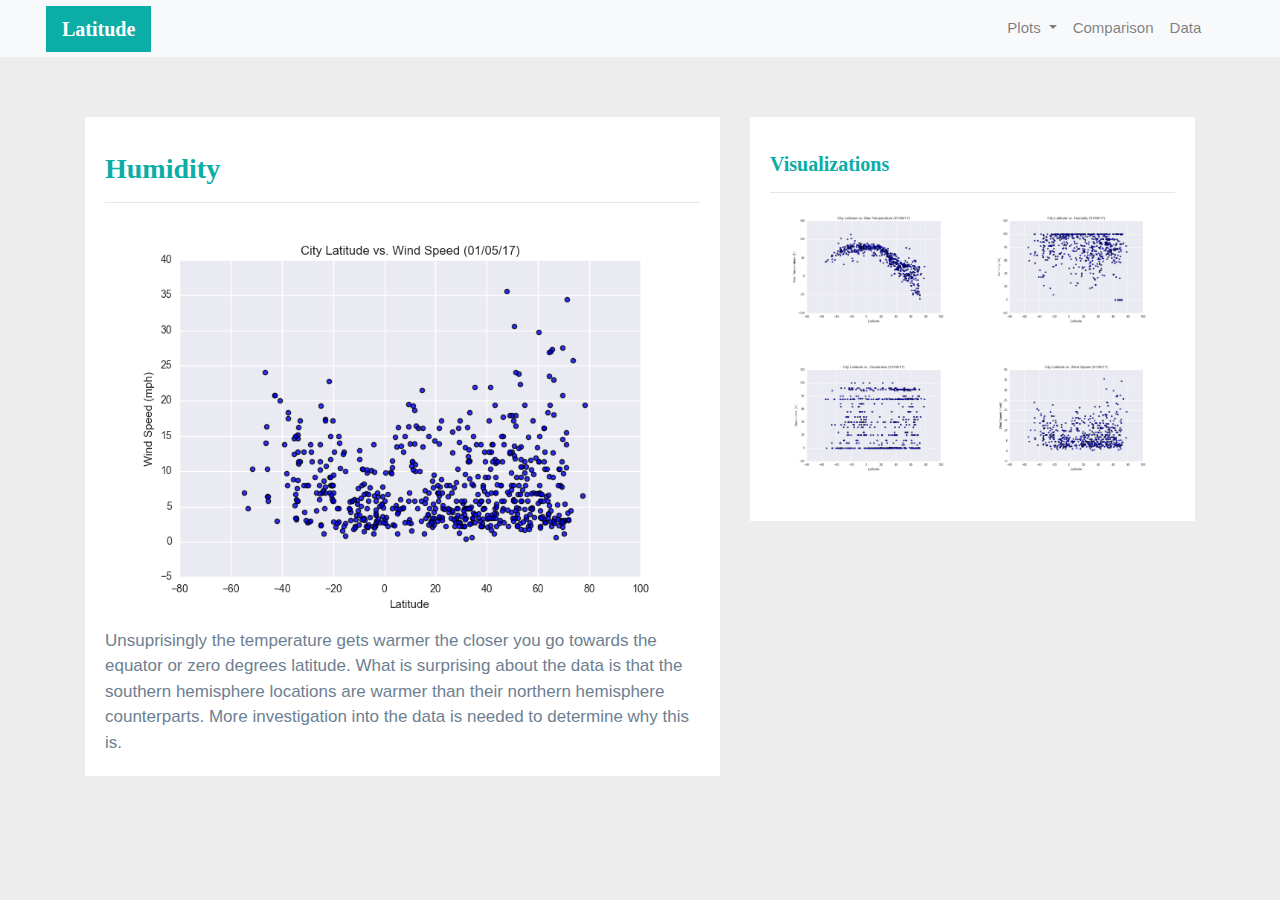
<file: WebVisualizations/wind_speed.html>
<!DOCTYPE html>
<html>

    <head>
        <meta charset="utf-8" />
        <title>Bootstrap Visualization Dashboard</title>
        <meta name="viewport" content="width=device-width, initial-scale=1">

        <!-- Bootstrap CSS -->
        <link rel="stylesheet" href="https://stackpath.bootstrapcdn.com/bootstrap/4.3.1/css/bootstrap.min.css" integrity="sha384-ggOyR0iXCbMQv3Xipma34MD+dH/1fQ784/j6cY/iJTQUOhcWr7x9JvoRxT2MZw1T"
             crossorigin="anonymous">

  <!--CSS Link-->
  <link rel="stylesheet" type="text/css" href="style.css">
    </head>


<body>
    <div class="navigation">
    <nav class="navbar navbar-expand-lg navbar-light bg-light">
        <a class="navbar-brand" href="../index.html">Latitude</a>
        <button class="navbar-toggler" type="button" data-toggle="collapse" data-target="#navbarSupportedContent" aria-controls="navbarSupportedContent" aria-expanded="false" aria-label="Toggle navigation">
          <span class="navbar-toggler-icon"></span>
        </button>
      <div class="col-8"></div>
      
        <div class="collapse navbar-collapse" id="navbarSupportedContent">
          <ul class="navbar-nav mr-auto">
            <li class="nav-item dropdown">
                <a class="nav-link dropdown-toggle" href="#" id="navbarDropdown" role="button" data-toggle="dropdown" aria-haspopup="true" aria-expanded="false">
                  Plots
                </a>
            <div class="dropdown-menu" aria-labelledby="navbarDropdown">
                <a class="dropdown-item" href="maxtemp.html">Max Temp</a>
                <a class="dropdown-item" href="humidity.html">Humidity</a>
                <a class="dropdown-item" href="Cloudiness.html">Cloudiness</a>
                <a class="dropdown-item" href="wind_speed.html">Wind Speed</a>
              </div>
            </li>
            <li class="nav-item ">
              <a class="nav-link" href="../comparison.html">Comparison <span class="sr-only"></span></a>
            </li>
            <li class="nav-item">
              <a class="nav-link" href="../table.html">Data</a>
            </li>

          </ul>

        </div>
    </div>
      </nav>
    <div class="container">
        <div class="row">
            <div class="col-lg-7 col-md-12">
                <div class="box" style="padding-bottom: 5px;">
                    <h3 class="title">Humidity</h3>
                    <hr>
                    <img src="..\Resources\assets\images\Fig4.png"  alt="Wind Speed Graph">
                    <p>Unsuprisingly the temperature gets warmer the closer you go towards the equator or zero degrees latitude. What
                        is surprising about the data is that the southern hemisphere locations are warmer than their northern hemisphere
                        counterparts. More investigation into the data is needed to determine why this is.
                    </p>
                </div>
            </div>
            <div class="col-lg-5 col-md-12">
                <div class="box">
                    <h5 class="title">Visualizations</h5>
                    <hr>
                    <div class="container">
                        <div class="row" style="padding-bottom: 30px;">
                            <div class="col-6">
                                <a href="maxtemp.html">
                                    <img class="panel" src="..\Resources\assets\images\Fig1.png" alt="Max Temperature Image" width="300" height="300">
                                </a>
                            </div>
                            <div class="col-6">
                                <a href="humidity.html">
                                    <img class="panel" src="../Resources/assets/images/Fig2.png" alt="Humidity Graph">
                                </a>
                            </div>
                          </div>
                        <div class="row" style="padding-bottom: 30px;">
                            <div class="col-6">
                                <a href="cloudiness.html">
                                    <img class="panel" src="../Resources/assets/images/Fig3.png" alt="Cloudiness Graph">
                                </a>
                            </div>
                            <div class="col-6">
                                <a href="wind_speed.html">
                                    <img class="panel" src="../Resources/assets/images/Fig4.png" alt="Wind Speed Graph">
                                </a>
                            </div>
                        </div>
                    </div>
                </div>
            </div>
    
            </div>
        </div>









 <!-- Optional JavaScript -->
    <!-- jQuery first, then Popper.js, then Bootstrap JS -->
    <script src="https://code.jquery.com/jquery-3.2.1.slim.min.js" integrity="sha384-KJ3o2DKtIkvYIK3UENzmM7KCkRr/rE9/Qpg6aAZGJwFDMVNA/GpGFF93hXpG5KkN" crossorigin="anonymous"></script>
    <script src="https://cdnjs.cloudflare.com/ajax/libs/popper.js/1.12.9/umd/popper.min.js" integrity="sha384-ApNbgh9B+Y1QKtv3Rn7W3mgPxhU9K/ScQsAP7hUibX39j7fakFPskvXusvfa0b4Q" crossorigin="anonymous"></script>
    <script src="https://maxcdn.bootstrapcdn.com/bootstrap/4.0.0/js/bootstrap.min.js" integrity="sha384-JZR6Spejh4U02d8jOt6vLEHfe/JQGiRRSQQxSfFWpi1MquVdAyjUar5+76PVCmYl" crossorigin="anonymous"></script>
  
</body>
</html>
</file>
<file: WebVisualizations/style.css>
/* Body */
body {
  background-color: #EDEDED; 
}
/* Navbar */
.navbar{
  max-height: 57px; 
}
.navigation .navbar-brand{
  color: white; 
  margin-left: 30px; 
  padding: inherit; 
  font-weight: bold; 
  background-color: #0BADA6;
  font-family: Georgia, 'Times New Roman', Times, serif;
}
.navbar{
  background-color: white; 
  font-size: 15px; 
}
.active, .dropdown-menu .dropdown-item:active a:hover{
  background-color:#E7E7E7!important; 
}
.dropdown-item{
  color: #6D8092 !important; 
}
.dropdown .dropdown-menu .dropdown-item:active, .dropdown .dropdown-menu .dropdown-item:hover{
  background-color:#E7E7E7 !important; 
}
a{
  color: #6D8092;
  font-size: 15px; 
}
.nav-link:hover{
  background-color:#E7E7E7 !important;
 }

.navbar-brand:hover{
color: rgb(175, 175, 175) !important;
}
/* Images */
img{
  width:100% !important;
  height:100% !important;
}
.active, .panel:hover{
  border-color:#0BADA6;
  border-style: solid; 
  
}
.vizualization{
  width:50% !important;
  height:50% !important;
}

/* Title Class  */
.title{
  color: #0BADA6;  
  font-family: Georgia, 'Times New Roman', Times, serif;
  font-weight: bolder; 
  padding-top: 25px; 
}
/* Paragraph Element */
p{
color: #6D8092;
font-family: Arial, Helvetica, sans-serif;
font-size: 17px; 
}
/* Box Class */
.box {
  margin-top: 60px; 
  margin-bottom: 62px; 
  padding: 10px 20px 15px; 
  color:black;
  background-color: white; 

}
/* Table */
.table{
  font-size: 15px; 
  border-top-color: white !important; 
}

/* Media Queries */
@media(max-width: 992px){
.navbar-expand-lg{
background-color: #0BADA6 !important;
}
.navbar{
  max-height: none; 
  padding: inherit;
}
.navbar div{
  margin: inherit; 
  background-color: white;  
}
.navbar-brand{
  padding: 10px !important; 
}
button{
  margin-right: 30px; 
}
button:focus {
    outline: 1px dotted;
    outline: 5px auto -webkit-focusring-color;
  }
}
</file>
